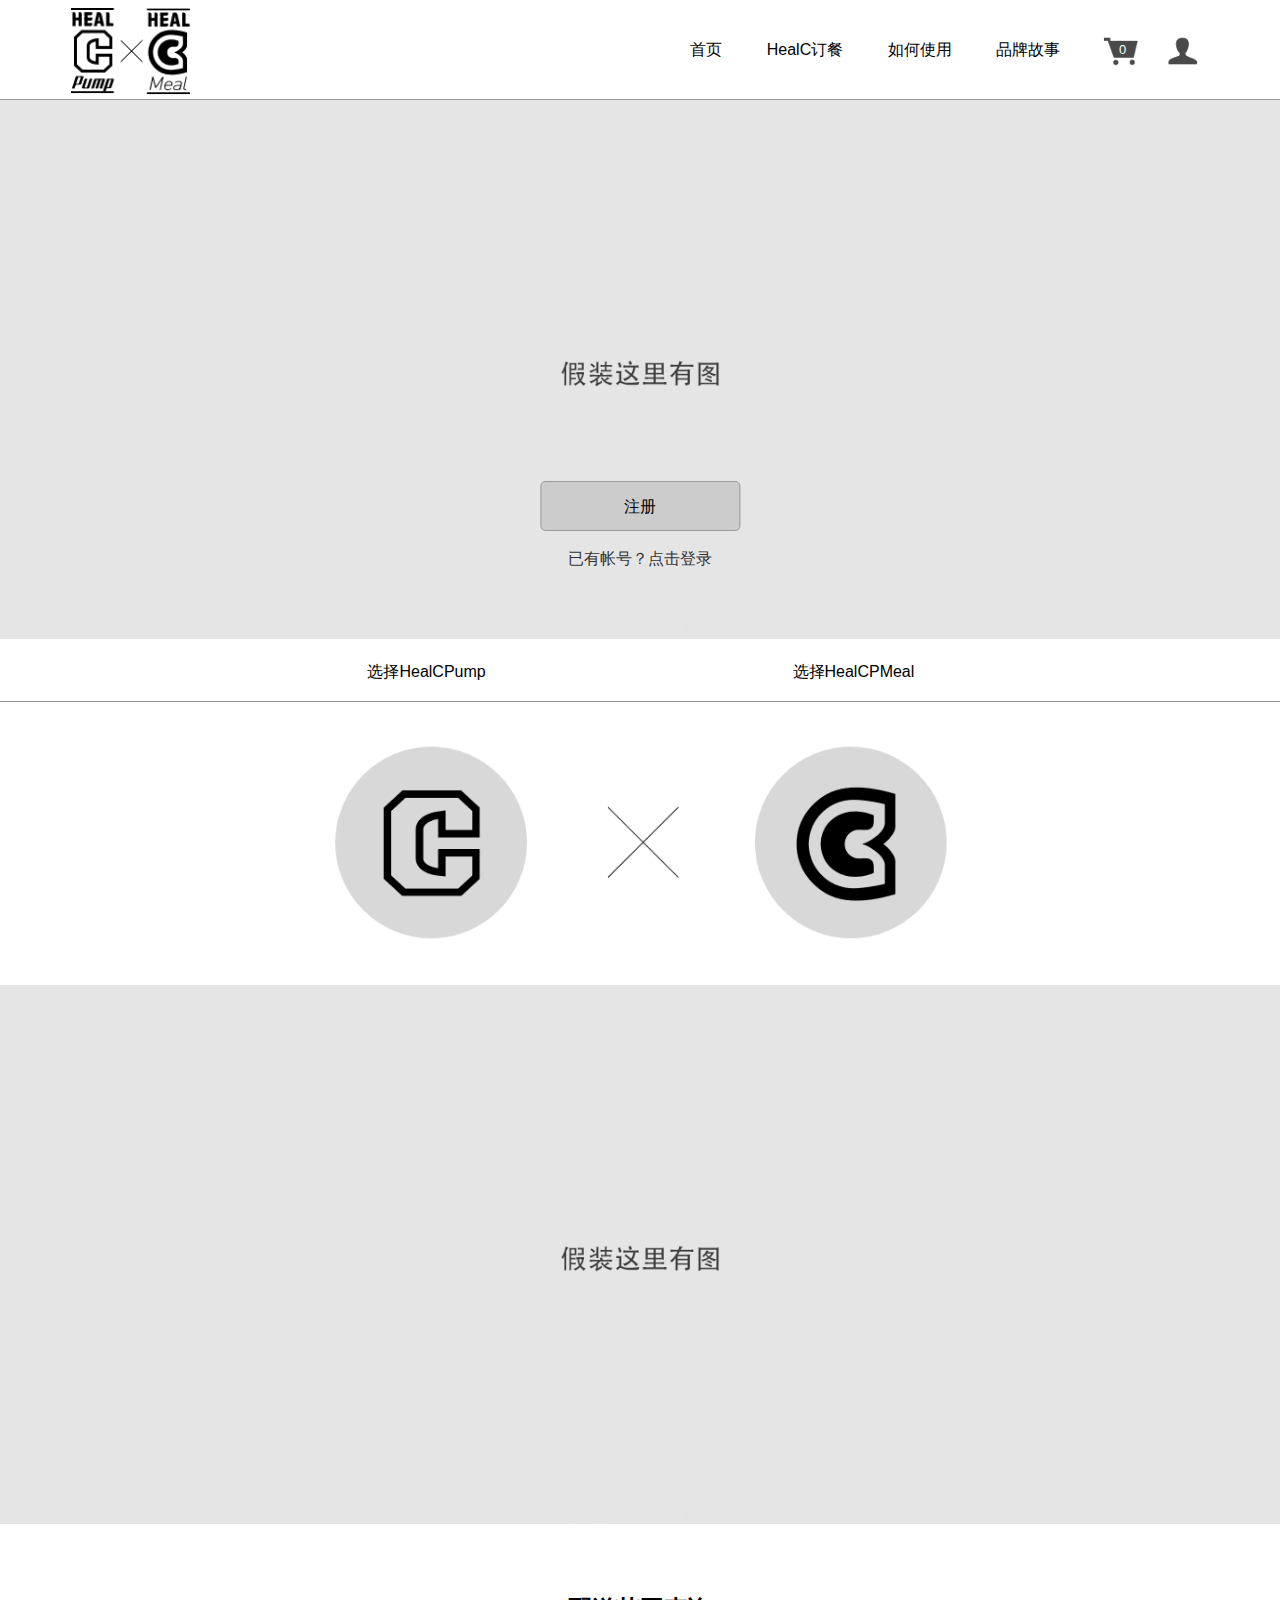
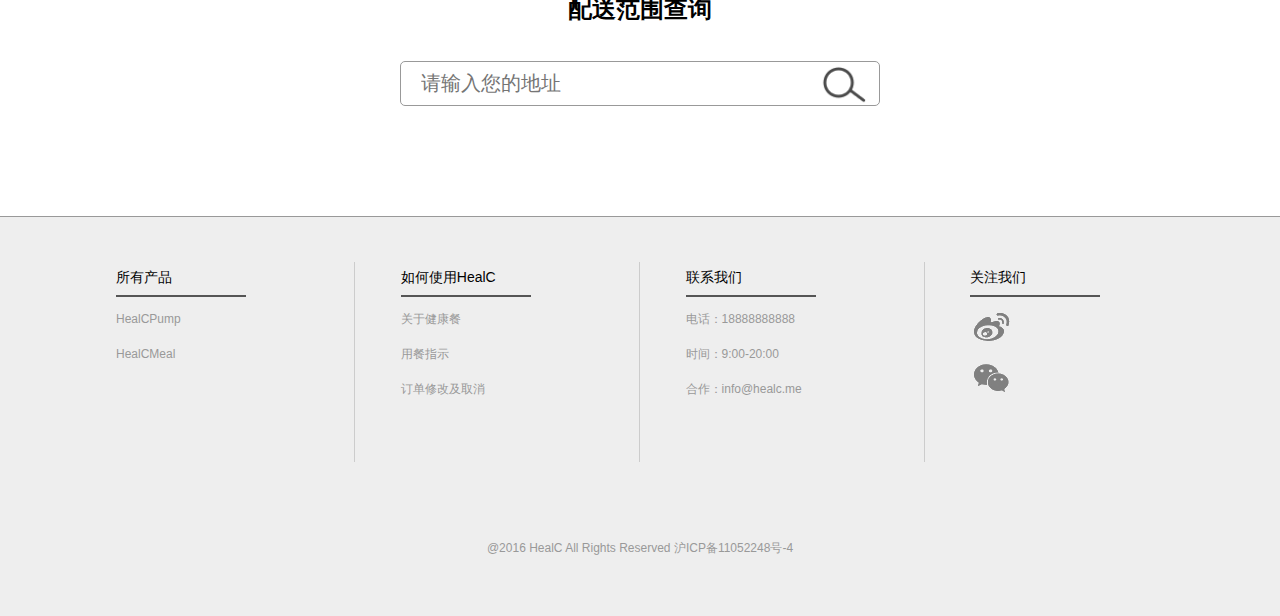
<file: index.html>
<!doctype html>
<html>
<head>
	<meta charset="utf-8">
	<meta http-equiv="X-UA-Compatible" content="IE=edge">
	<meta name="viewport" content="width=device-width,initial-scale=1,maximum-scale=1,user-scalable=no" />
	<title>page</title>

	<link rel="stylesheet" type="text/css" href="css/reset.css" /> 
	<link rel="stylesheet" type="text/css" href="css/common.css" /> 
	<link rel="stylesheet" type="text/css" href="css/show.css" /> 

</head>
<body>
	<header id='header'>
		<div class="content">
			<div class="left">
				<img src="img/logo.png" class="logo">
			</div>
			<div class="right">
			
				<a href="order/chart.html" id="chart">0</a>
				<a href="#" id="user"></a>
			</div>
			<ul class="nav">
				<li><a href="index.html">首页</a></li>
				<li><a href="order/list.html">HealC订餐</a></li>
				<li><a href="howto.html">如何使用</a></li>
				<li><a href="brand.html">品牌故事</a></li>
			</ul>
		</div>
	</header>
	<div class="datu">
		<img class="bg" src="img/bg.png">
		<div class="content">
			<div class="loginbox">
				<a href="#" class="register">注册</a>
				<a href="#" class="login">已有帐号？点击登录</a>
			</div>
		</div>
	</div>
	<div class="pxm">
		<dl>
			<dt>
				<span><a href="#">选择HealCPump</a></span>
				<span><a href="#">选择HealCPMeal</a></span>
			</dt>
			<dd>
				<img src="img/cxc.png">
			</dd>
		</dl>
	</div>
	<div class="datu">
		<img class="bg" src="img/bg.png">
		<div class="content">
		</div>
	</div>
	<div class="content">
		<div class="searchaddr">
			<h5>配送范围查询</h5>
			<div class="searchbox">
				<input placeholder="请输入您的地址"></input>
				<span id="search"></span>
			</div>
		</div>
	</div>

	<footer id='footer'>
		<div class="content">
			<div class="list">
			<dl>
				<dt>所有产品</dt>
				<dd><a href="#">HealCPump</a></dd>
				<dd><a href="#">HealCMeal</a></dd>
			</dl>
			<dl>
				<dt>如何使用HealC</dt>
				<dd><a href="#">关于健康餐</a></dd>
				<dd><a href="#">用餐指示</a></dd>
				<dd><a href="#">订单修改及取消</a></dd>
			</dl>
			<dl>
				<dt>联系我们</dt>
				<dd><a href="#">电话：18888888888</a></dd>
				<dd><a href="#">时间：9:00-20:00</a></dd>
				<dd><a href="#">合作：info@healc.me</a></dd>
			</dl>
			<dl>
				<dt>关注我们</dt>
				<dd><a href="#"><img src="img/weibo.png"></a></dd>
				<dd><a href="#"><img src="img/weixin.png"></a></dd>
			</dl>
			</div>
			<p class="copyright">@2016 HealC All Rights Reserved 沪ICP备11052248号-4</p>
		</div>
	</footer>
<script type="text/javascript" src="http://apps.bdimg.com/libs/jquery/2.1.4/jquery.min.js"></script>
<script type="text/javascript" src="js/common.js"></script>

</body>
</html>
</file>
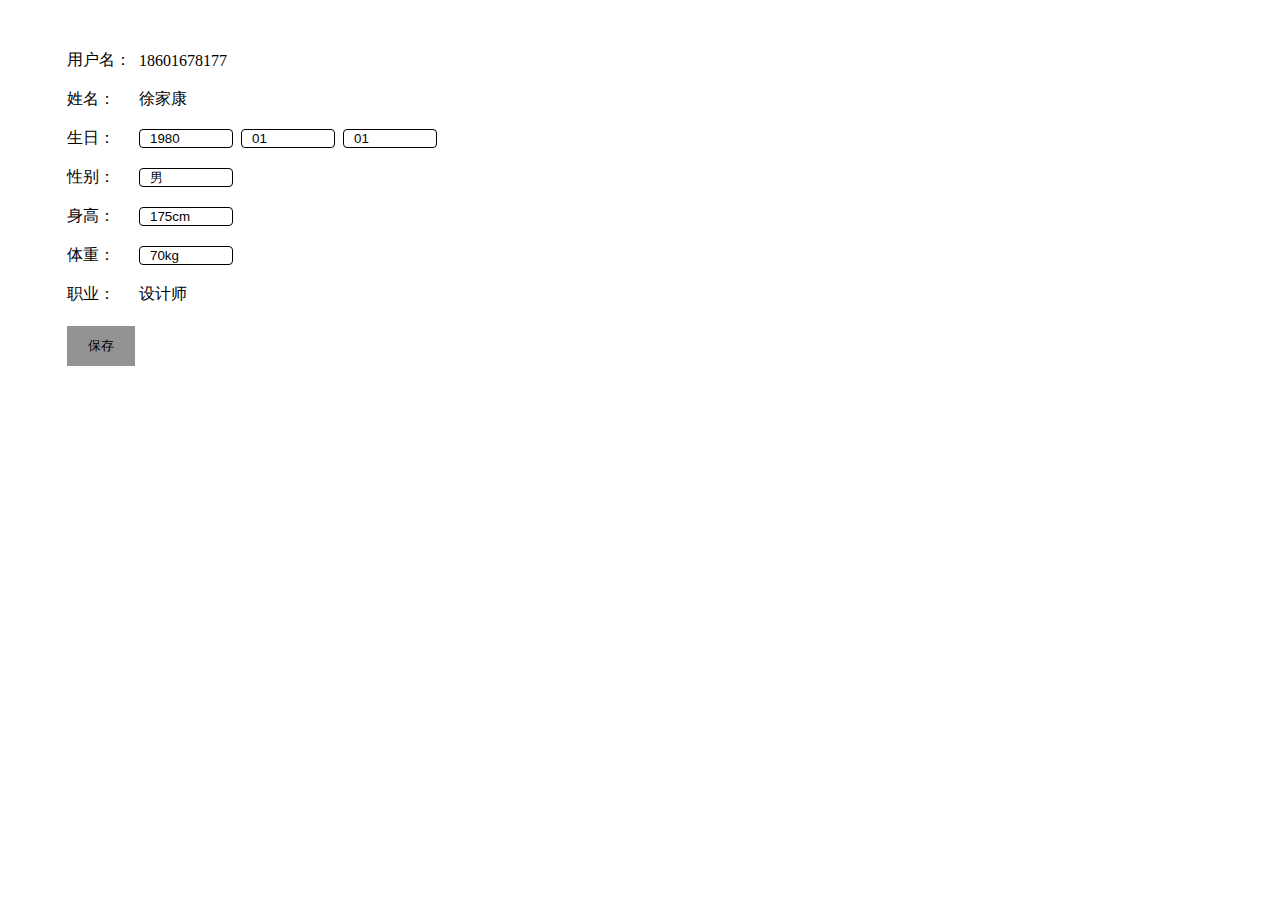
<file: basicInfo.html>
<!DOCTYPE html>
<html>
<head>
	<title> Basic information of Clients </title>
	<link rel="stylesheet" type="text/css" href="css/basicInfo.css" />
</head>
<body>
	<table id="infoTable">
		<col style="width:70px">
        <col style="width:100px">
        <col style="width:100px">
		<tr><td>用户名：</td><td>18601678177</td></tr>
		<tr><td>姓名：</td><td>徐家康</td></tr>
		<tr><td>生日：</td>
			<td><input id="birthYear" type="number" value="1980"></td>
			<td><input id="birthMonth" type="number" value="01"></td>
			<td><input id="birthDay" type="number" value="01"></td>
		</tr>
		<tr><td>性别：</td><td><input id="sex" value="男"></td></tr>
		<tr><td>身高：</td><td><input id="height" value=175cm></td></tr>
		<tr><td>体重：</td><td><input id="weight" value=70kg></td></tr>
		<tr><td>职业：</td><td>设计师</td></tr>
		<tr><td><button>保存</button></td></tr>
	</table>
</body>
</html>
</file>
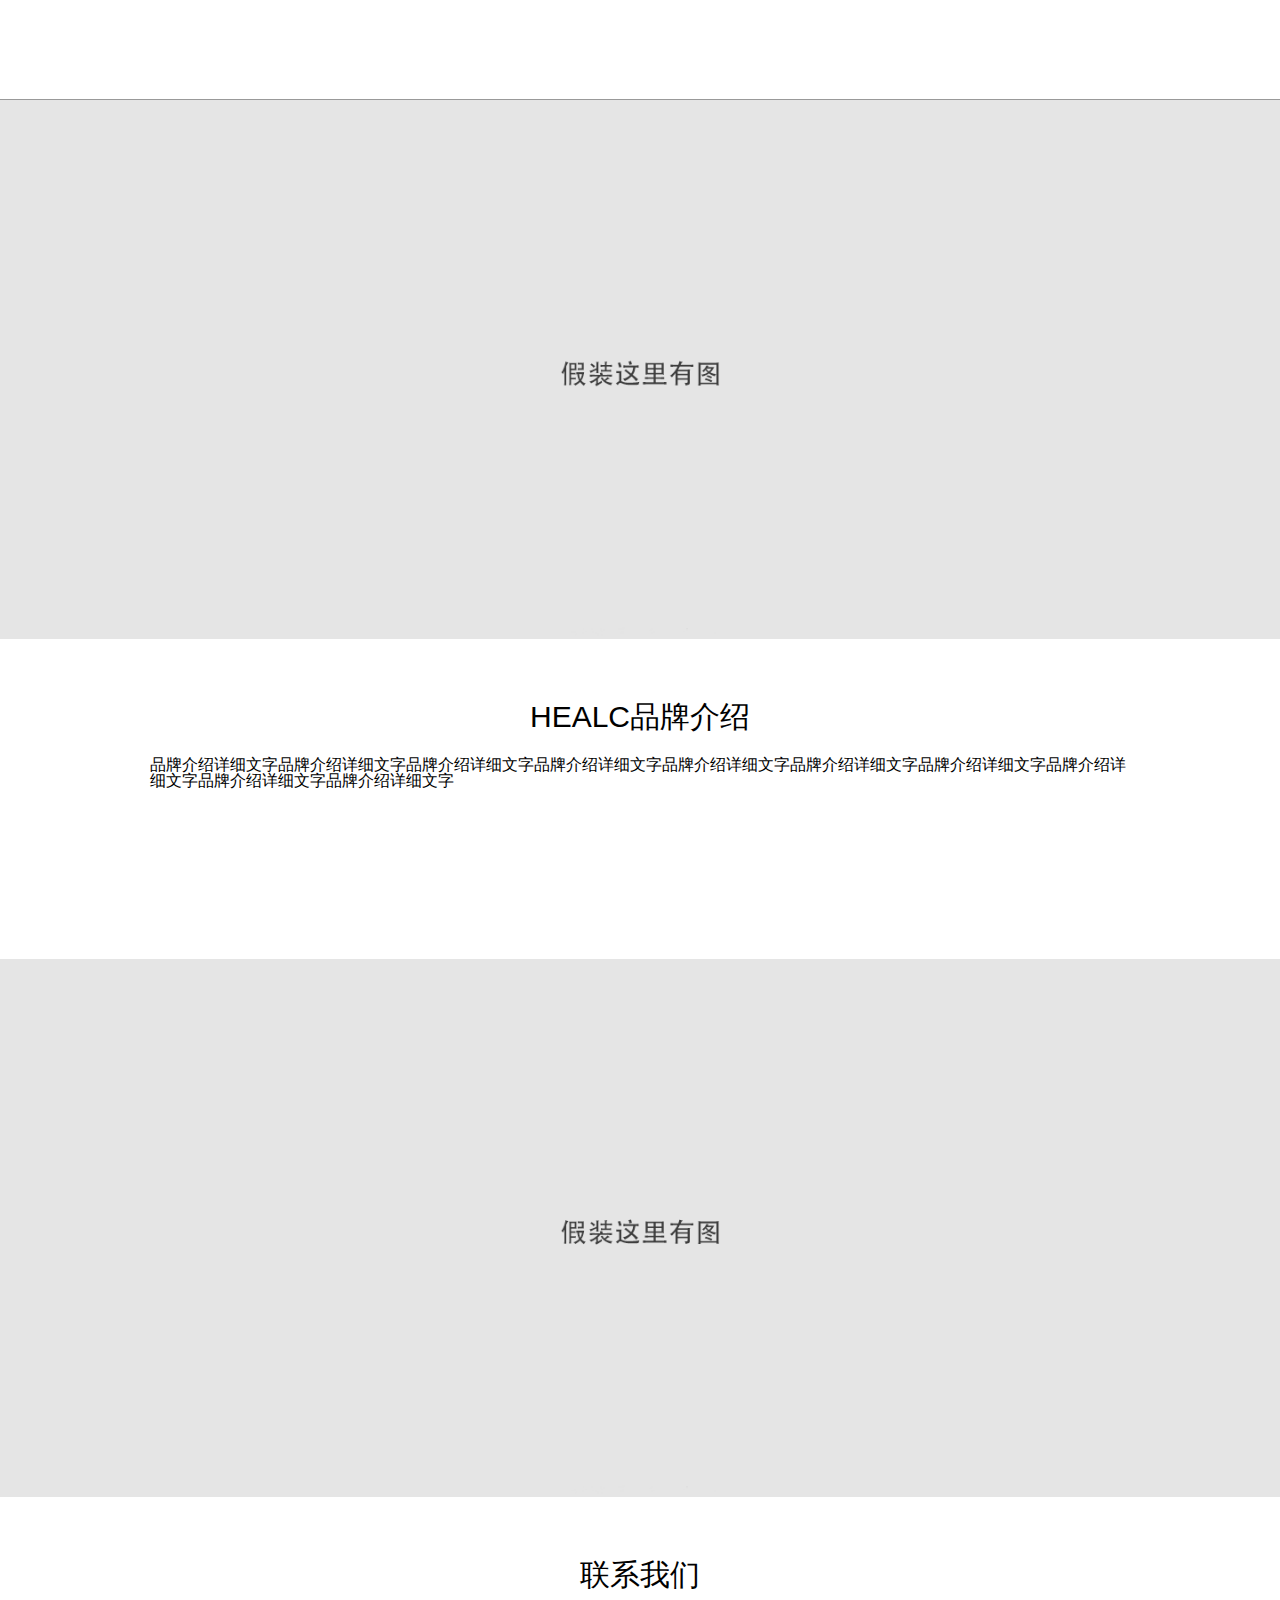
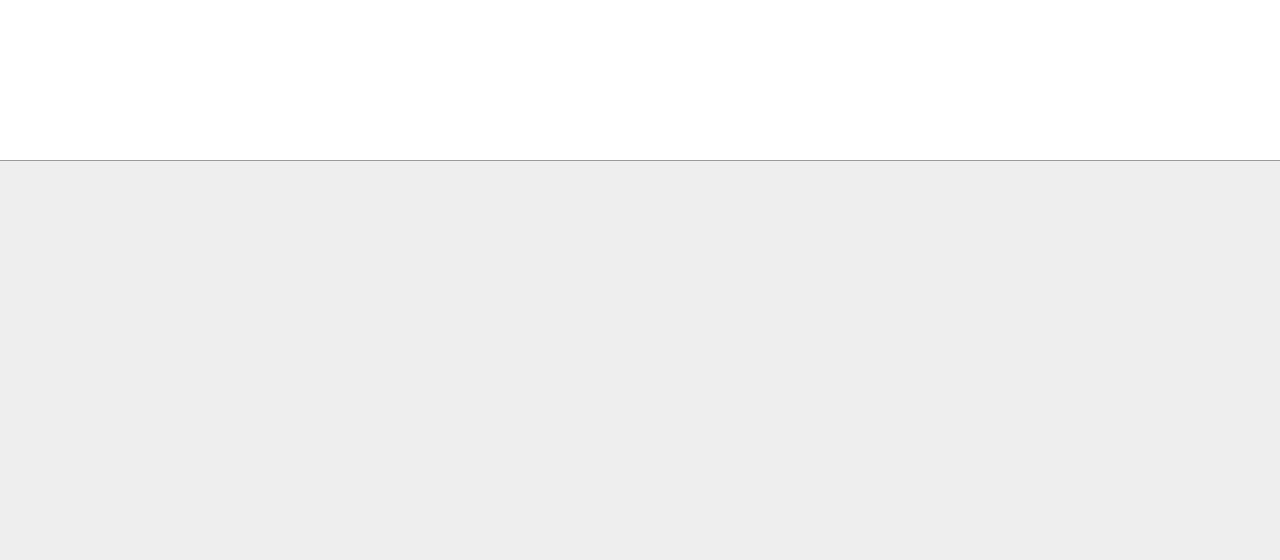
<file: brand.html>
<!doctype html>
<html>
<head>
	<meta charset="utf-8">
	<meta http-equiv="X-UA-Compatible" content="IE=edge">
	<meta name="viewport" content="width=device-width,initial-scale=1,maximum-scale=1,user-scalable=no" />
	<title>page</title>

	<link rel="stylesheet" type="text/css" href="css/reset.css" /> 
	<link rel="stylesheet" type="text/css" href="css/common.css" /> 
	<link rel="stylesheet" type="text/css" href="css/show.css" /> 

</head>
<body>
	<header id='header'>
		
	</header>
	<div class="datu">
		<img class="bg" src="img/bg.png">
		<div class="content">
		</div>
	</div>
	<div class="content">
		<div class="container">
			<h4>HEALC品牌介绍</h4>
			<p>品牌介绍详细文字品牌介绍详细文字品牌介绍详细文字品牌介绍详细文字品牌介绍详细文字品牌介绍详细文字品牌介绍详细文字品牌介绍详细文字品牌介绍详细文字品牌介绍详细文字</p>
		</div>
	</div>
	
	<div class="datu">
		<img class="bg" src="img/bg.png">
		<div class="content">
		</div>
	</div>
	<div class="content">
		<div class="container">
			<h4>联系我们</h4>
		</div>
	</div>
	
	<footer id='footer'>
		
	</footer>
<script type="text/javascript" src="http://apps.bdimg.com/libs/jquery/2.1.4/jquery.min.js"></script>
<script type="text/javascript" src="js/common.js"></script>

</body>
</html>
</file>
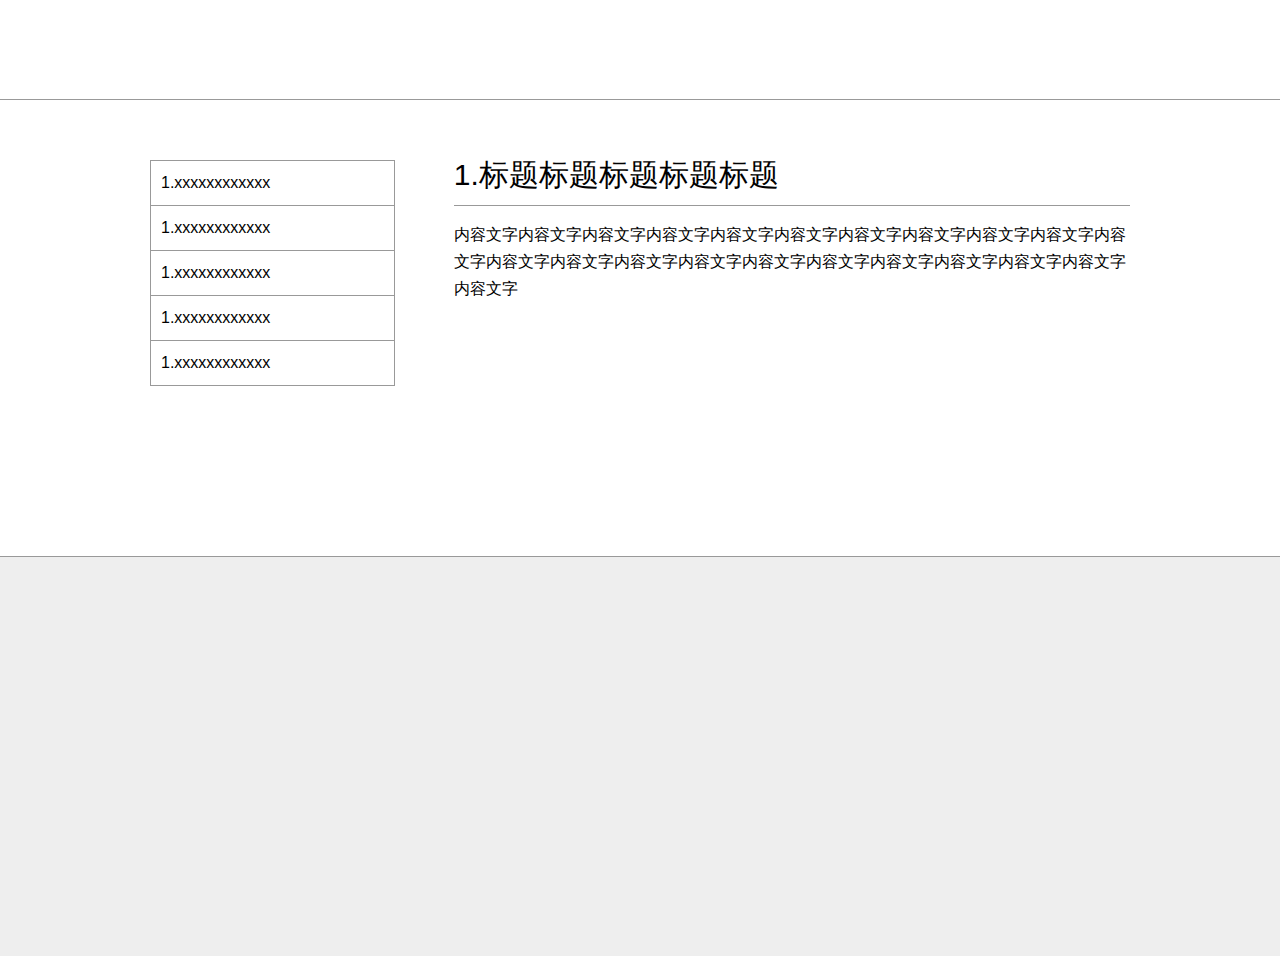
<file: howto.html>
<!doctype html>
<html>
<head>
	<meta charset="utf-8">
	<meta http-equiv="X-UA-Compatible" content="IE=edge">
	<meta name="viewport" content="width=device-width,initial-scale=1,maximum-scale=1,user-scalable=no" />
	<title>page</title>

	<link rel="stylesheet" type="text/css" href="css/reset.css" /> 
	<link rel="stylesheet" type="text/css" href="css/common.css" /> 
	<link rel="stylesheet" type="text/css" href="css/show.css" /> 

</head>
<body>
	<header id='header'>
		
	</header>
	<div class="content">
		<div class="container">
			<div class="qalist">
				<ul>
					<li><a href="#q1">1.xxxxxxxxxxxx</a></li>
					<li><a href="#q2">1.xxxxxxxxxxxx</a></li>
					<li><a href="#q3">1.xxxxxxxxxxxx</a></li>
					<li><a href="#q4">1.xxxxxxxxxxxx</a></li>
					<li><a href="#q5">1.xxxxxxxxxxxx</a></li>
				</ul>
			</div>
			<div class="qa">
				<dl id="q1" class="current">
					<dt>1.标题标题标题标题标题</dt>
					<dd>内容文字内容文字内容文字内容文字内容文字内容文字内容文字内容文字内容文字内容文字内容文字内容文字内容文字内容文字内容文字内容文字内容文字内容文字内容文字内容文字内容文字内容文字</dd>
				</dl>
				<dl id="q2">
					<dt>2.标题标题标题标题标题</dt>
					<dd>内容文字内容文字内容文字内容文字内容文字内容文字内容文字内容文字内容文字内容文字内容文字内容文字内容文字内容文字内容文字内容文字内容文字内容文字内容文字内容文字内容文字内容文字</dd>
				</dl>
				<dl id="q3">
					<dt>3.标题标题标题标题标题</dt>
					<dd>内容文字内容文字内容文字内容文字内容文字内容文字内容文字内容文字内容文字内容文字内容文字内容文字内容文字内容文字内容文字内容文字内容文字内容文字内容文字内容文字内容文字内容文字</dd>
				</dl>
				<dl id="q4">
					<dt>4.标题标题标题标题标题</dt>
					<dd>内容文字内容文字内容文字内容文字内容文字内容文字内容文字内容文字内容文字内容文字内容文字内容文字内容文字内容文字内容文字内容文字内容文字内容文字内容文字内容文字内容文字内容文字</dd>
				</dl>
				<dl id="q5">
					<dt>5.标题标题标题标题标题</dt>
					<dd>内容文字内容文字内容文字内容文字内容文字内容文字内容文字内容文字内容文字内容文字内容文字内容文字内容文字内容文字内容文字内容文字内容文字内容文字内容文字内容文字内容文字内容文字</dd>
				</dl>
			</div>
		</div>
	</div>

	<footer id='footer'>
		
	</footer>
<script type="text/javascript" src="http://apps.bdimg.com/libs/jquery/2.1.4/jquery.min.js"></script>
<script type="text/javascript" src="js/common.js"></script>

</body>
</html>
</file>
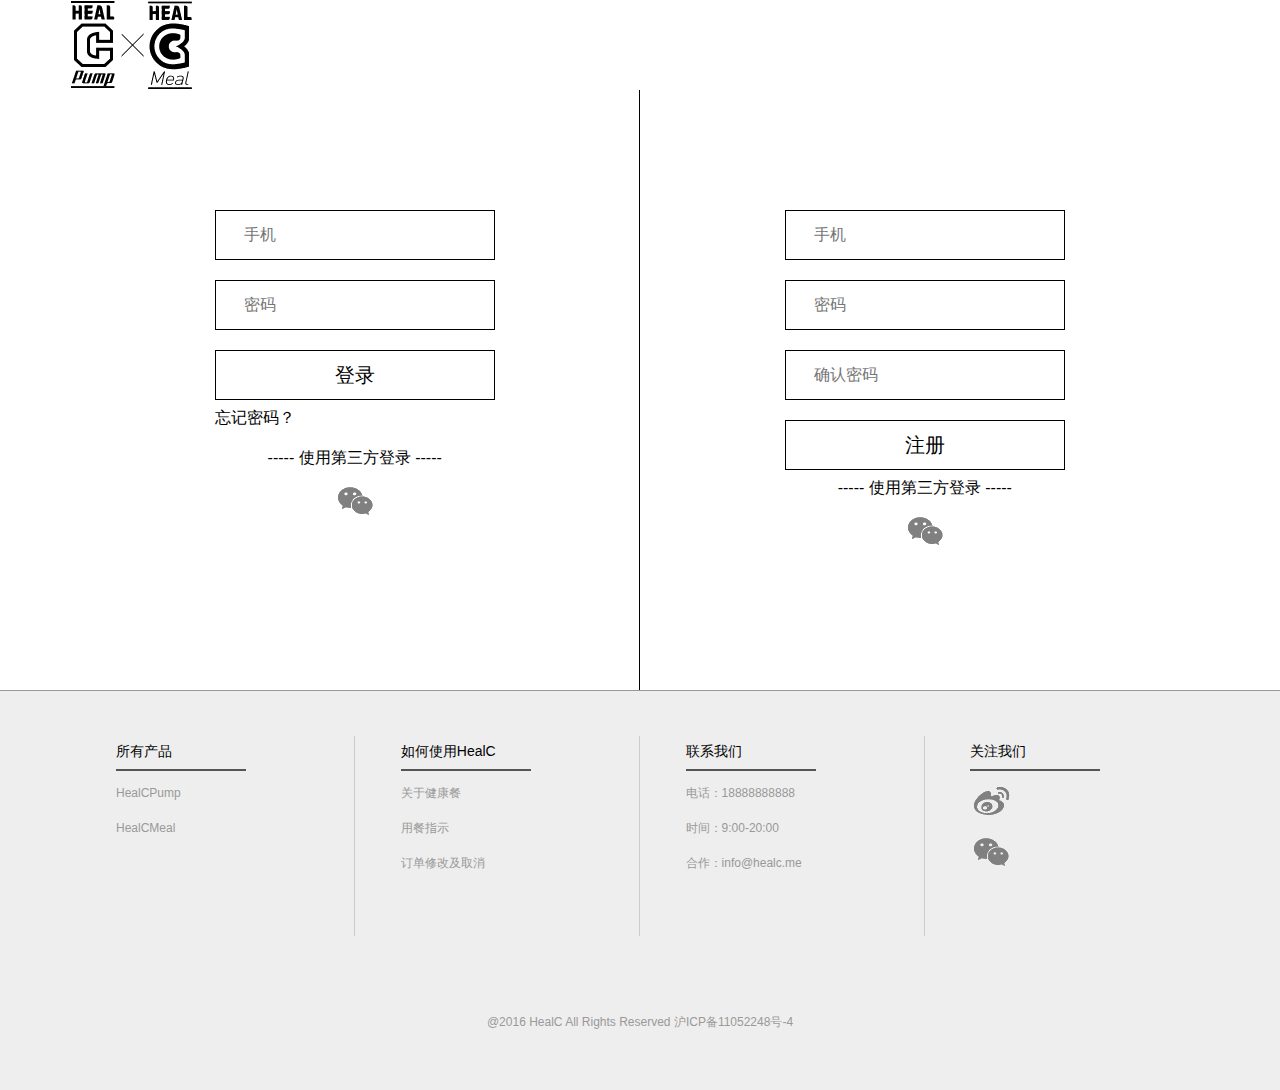
<file: login.html>
<!DOCTYPE html>
<html>
<head>
	<meta charset="utf-8">
	<meta http-equiv="X-UA-Compatible" content="IE=edge">
	<meta name="viewport" content="width=device-width,initial-scale=1,maximum-scale=1,user-scalable=no" />

	<title>Login page</title>
	<link rel="stylesheet" type="text/css" href="css/reset.css" /> 
	<link rel="stylesheet" type="text/css" href="css/common.css" /> 
	<link rel="stylesheet" type="text/css" href="./css/login.css">

</head>
<body>
	<div class="content">
		<div class="logo">
			<img src="./img/logo.png">
		</div>
		
		<div class="containerGrid" id="left">
			<div class="gridl"><input placeholder="手机"></input></div>
			<div class="gridl"><input placeholder="密码"></input></div>
			<div class="gridl"><button>登录</button></div>
			<div class="fpwd">忘记密码？</div>
			<div class="thirdlgin">
				<p>----- 使用第三方登录 -----</p>
				<img src="./img/weixin.png">
			</div>
			
		</div>

		<div class="containerGrid">
			<div class="gridr"><input placeholder="手机"></input></div>
			<div class="gridr"><input placeholder="密码"></input></div>
			<div class="gridr"><input placeholder="确认密码"></input></div>
			<div class="gridr"><button>注册</button></div>
			<div class="thirdlgin">
				<p>----- 使用第三方登录 -----</p>
				<img src="./img/weixin.png">
			</div>
		</div>
	</div>

	<footer id='footer'>
		<div class="content">
			<div class="list">
			<dl>
				<dt>所有产品</dt>
				<dd><a href="#">HealCPump</a></dd>
				<dd><a href="#">HealCMeal</a></dd>
			</dl>
			<dl>
				<dt>如何使用HealC</dt>
				<dd><a href="#">关于健康餐</a></dd>
				<dd><a href="#">用餐指示</a></dd>
				<dd><a href="#">订单修改及取消</a></dd>
			</dl>
			<dl>
				<dt>联系我们</dt>
				<dd><a href="#">电话：18888888888</a></dd>
				<dd><a href="#">时间：9:00-20:00</a></dd>
				<dd><a href="#">合作：info@healc.me</a></dd>
			</dl>
			<dl>
				<dt>关注我们</dt>
				<dd><a href="#"><img src="img/weibo.png"></a></dd>
				<dd><a href="#"><img src="img/weixin.png"></a></dd>
			</dl>
			</div>
			<p class="copyright">@2016 HealC All Rights Reserved 沪ICP备11052248号-4</p>
		</div>
	</footer>
</body>
</html>
</file>
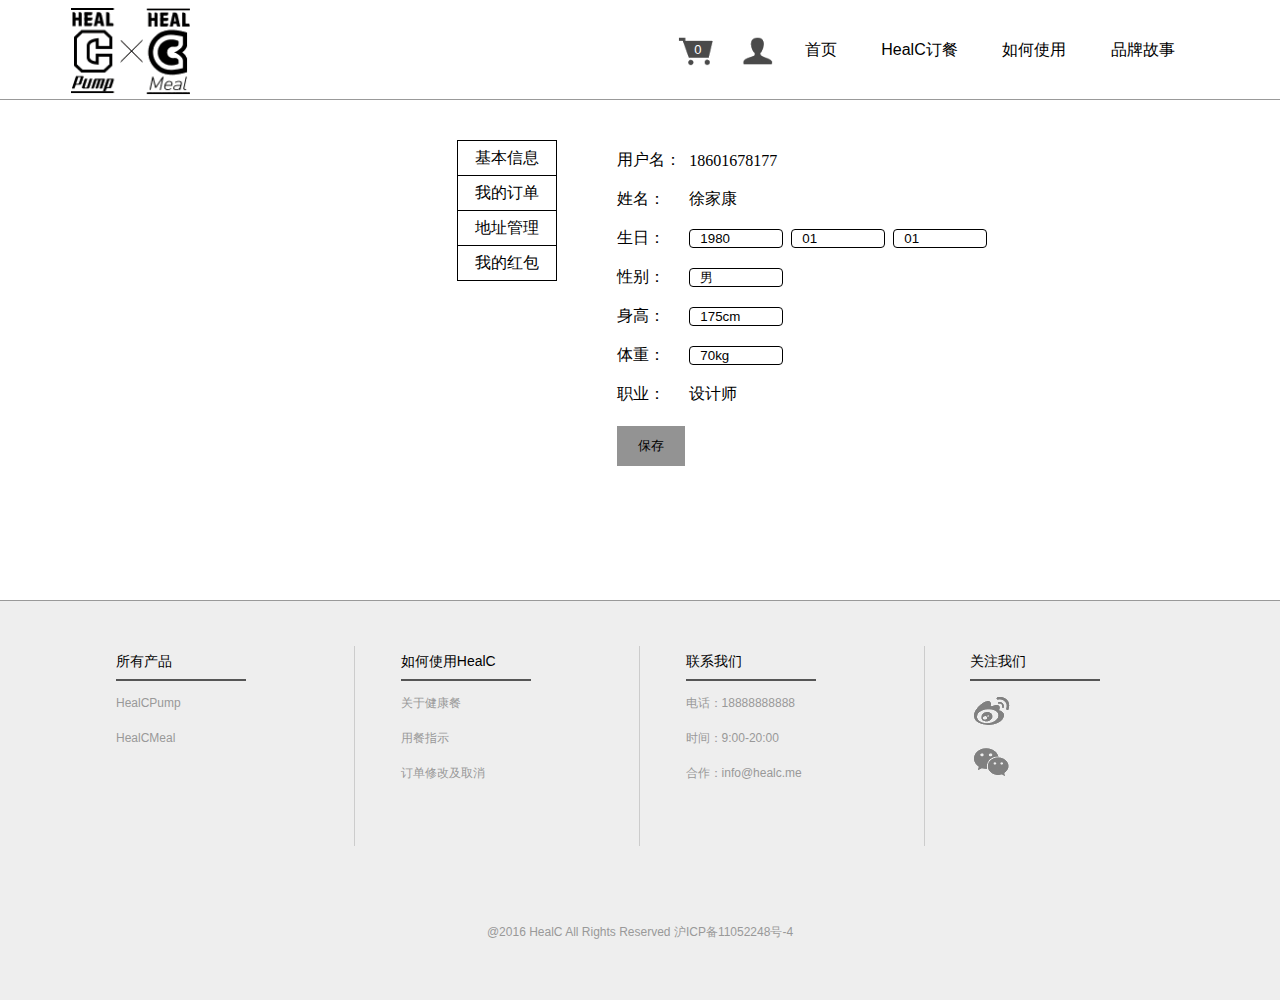
<file: myInfo.html>
<!DOCTYPE html>
<html>
<head>
	<meta charset="utf-8">
	<meta http-equiv="X-UA-Compatible" content="IE=edge">
	<meta name="viewport" content="width=device-width,initial-scale=1,maximum-scale=1,user-scalable=no" />

	<title>my Information</title>
	<script src="http://apps.bdimg.com/libs/jquery/1.7.2/jquery.min.js"></script>
	<link rel="stylesheet" type="text/css" href="css/reset.css" /> 
	<link rel="stylesheet" type="text/css" href="css/common.css" />
	<link rel="stylesheet" type="text/css" href="css/myInfo.css" />

</head>
<body>
	<header id='header'>
		<div class="content">
			<div class="left">
				<img src="img/logo.png" class="logo">
			</div>
			<div class="right">
			<ul class="nav">
				<li><a href="index.html">首页</a></li>
				<li><a href="order/list.html">HealC订餐</a></li>
				<li><a href="howto.html">如何使用</a></li>
				<li><a href="brand.html">品牌故事</a></li>
			</ul>
			<a href="order/chart.html" id="chart">0</a>
			<a href="#" id="user"></a>
			</div>
		</div>
	</header>
	<div class="content">
		<div class="navigator">
			<table>
				<tr><td id="basicInfo">基本信息</td></tr>
				<tr><td id="myOrder">我的订单</td></tr>
				<tr><td id="addrMag">地址管理</td></tr>
				<tr><td id="myRedpk">我的红包</td></tr>
			</table>
		</div>
		<iframe id="infoPanel" src="./basicInfo.html"></iframe>
		<div class="clearfix"></div>
	</div>
	<footer id='footer'>
		<div class="content">
			<div class="list">
			<dl>
				<dt>所有产品</dt>
				<dd><a href="#">HealCPump</a></dd>
				<dd><a href="#">HealCMeal</a></dd>
			</dl>
			<dl>
				<dt>如何使用HealC</dt>
				<dd><a href="#">关于健康餐</a></dd>
				<dd><a href="#">用餐指示</a></dd>
				<dd><a href="#">订单修改及取消</a></dd>
			</dl>
			<dl>
				<dt>联系我们</dt>
				<dd><a href="#">电话：18888888888</a></dd>
				<dd><a href="#">时间：9:00-20:00</a></dd>
				<dd><a href="#">合作：info@healc.me</a></dd>
			</dl>
			<dl>
				<dt>关注我们</dt>
				<dd><a href="#"><img src="img/weibo.png"></a></dd>
				<dd><a href="#"><img src="img/weixin.png"></a></dd>
			</dl>
			</div>
			<p class="copyright">@2016 HealC All Rights Reserved 沪ICP备11052248号-4</p>
		</div>
	</footer>
	
	<script type="text/javascript">
		$(document).ready(function(){
			//$("#infoPanel").load("http://"+"./basicinfo.html");
			$("#basicInfo").click(function(){
				$("#infoPanel").attr("src", "./basicInfo.html");
			});
			$("#myOrder").click(function(){
				$("#infoPanel").attr("src", "./myOrder.html");
			});
			$("#addrMag").click(function(){
				$("#infoPanel").attr("src", "./addrMag.html");
			});
			$("#myRedpk").click(function(){
				$("#infoPanel").attr("src", "./myRedpk.html");
			});
		});
	</script>
</body>
</html>
</file>
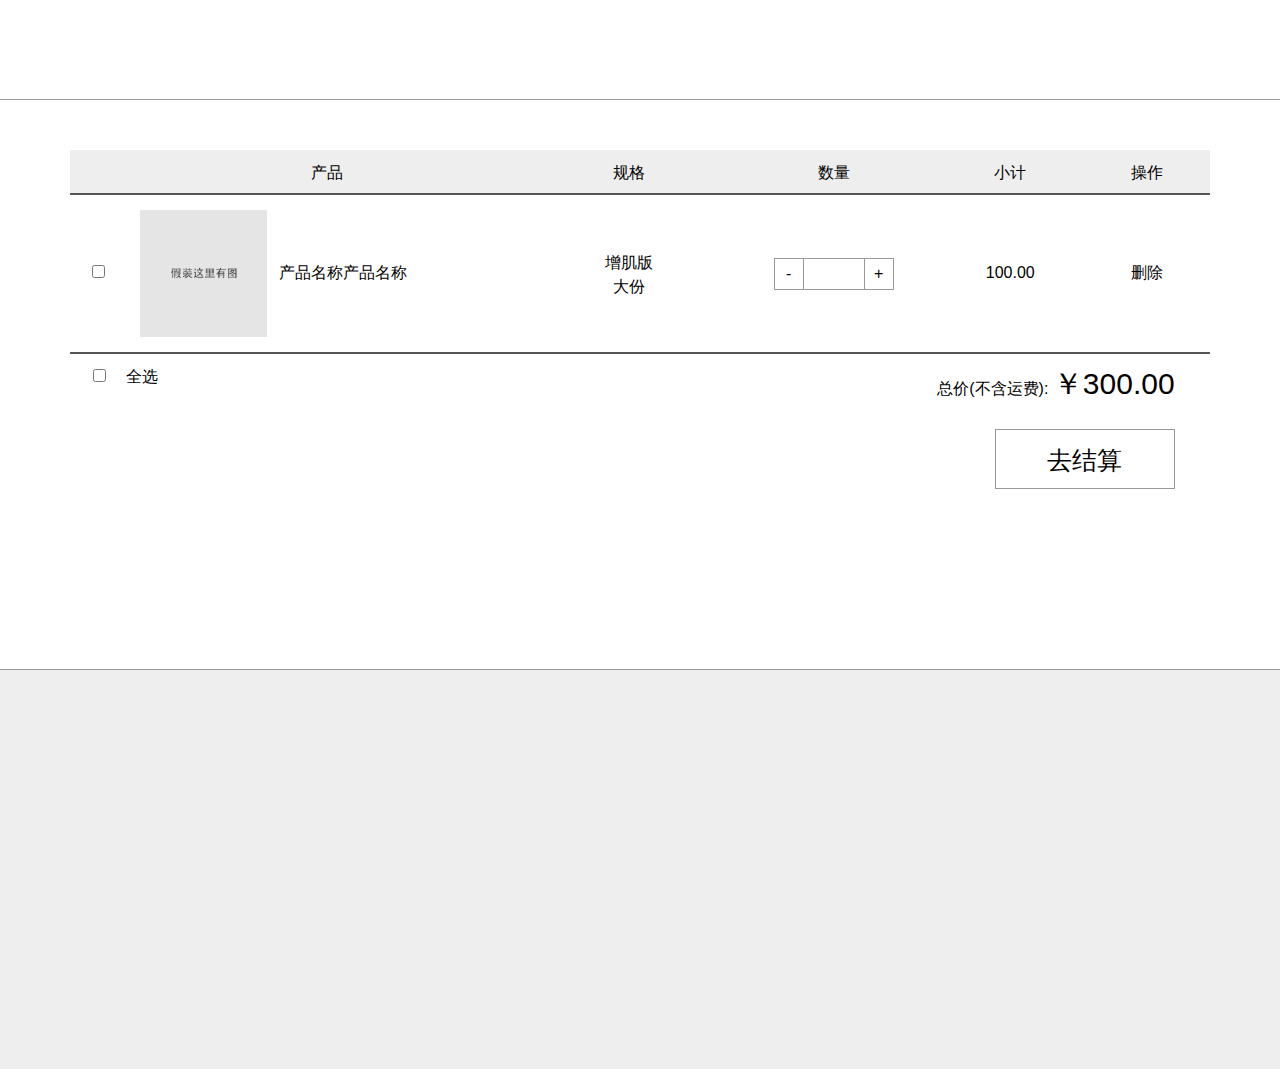
<file: order/chart.html>
<!doctype html>
<html>
<head>
	<meta charset="utf-8">
	<meta http-equiv="X-UA-Compatible" content="IE=edge">
	<meta name="viewport" content="width=device-width,initial-scale=1,maximum-scale=1,user-scalable=no" />
	<title>page</title>

	<link rel="stylesheet" type="text/css" href="../css/reset.css" /> 
	<link rel="stylesheet" type="text/css" href="../css/common.css" />
	<link rel="stylesheet" type="text/css" href="../css/order.css" /> 

</head>
<body>
	<header id='header'></header>
	<div class="content">
		<div class="chartlist">
			<div class="thead">
				<div> </div><div>
				产品</div><div>
				规格</div><div>
				数量</div><div>
				小计</div><div>
				操作</div>
			</div>
			<div class="tbody">
				<div>
					<input type='checkbox' class="select"></input>
				</div><div class="itemname">
					<img src="../img/yuanliao.png"><span class="name">产品名称产品名称</span>
				</div><div>
					<span class="type">增肌版</span><span class="size">大份</span>
				</div><div>
					<div class="numbox" onselectstart="return false;">
						<span class="minus">-</span><input class="num" type="number" min="1"></input><span class="plus">+</span>
					</div>
				</div><div>
					<span class="xiaoji">100.00</span>
				</div><div>
					<a href="#" class="del">删除</a>
				</div>
			</div>
		</div>
		<div class="selectall">
			<input type="checkbox" id="selectall"></input>
			<label for="selectall">全选</label>
		</div>
		<div class="sumbox">
			<p>总价(不含运费): <span class="price">￥300.00</span></p>
			<a href="order.html" id="balance">去结算</a>
		</div>
	</div>
	<footer id="footer"></footer>

<script type="text/javascript" src="http://apps.bdimg.com/libs/jquery/2.1.4/jquery.min.js"></script>
<script type="text/javascript" src="../js/common.js"></script>

</body>
</html>
</file>
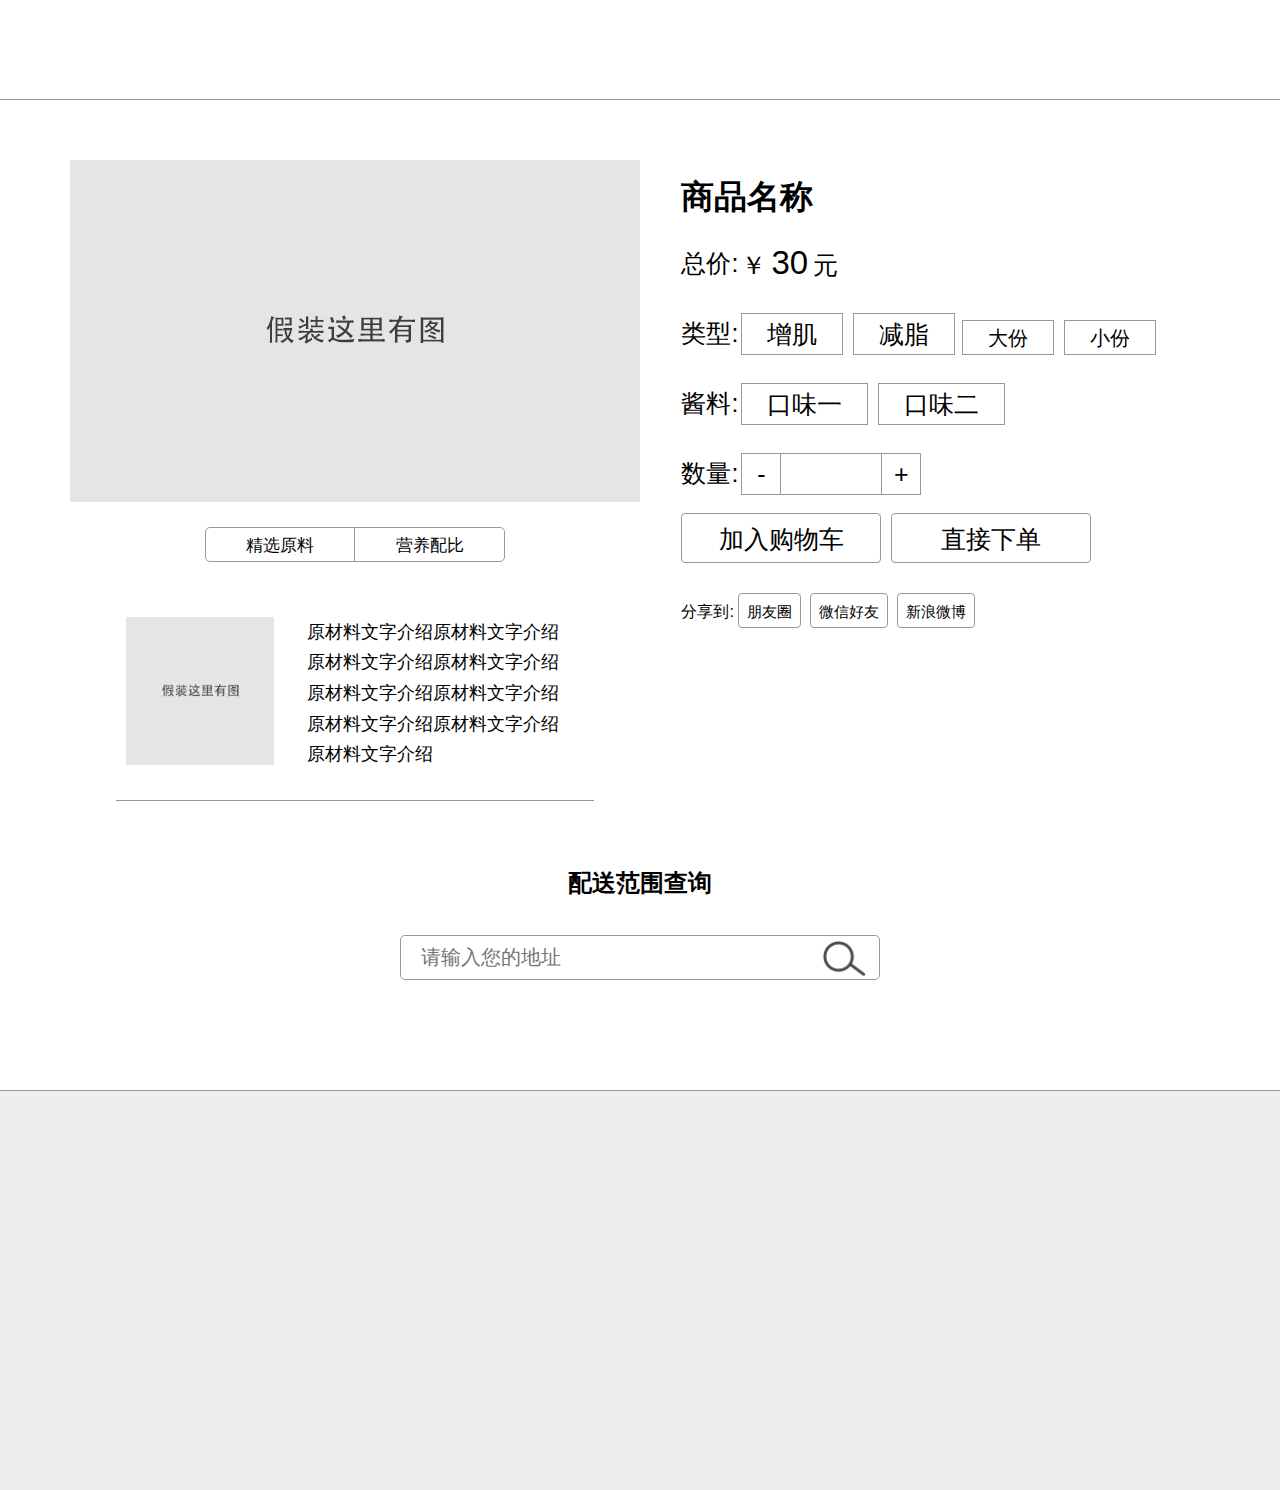
<file: order/detail.html>
<!doctype html>
<html>
<head>
	<meta charset="utf-8">
	<meta http-equiv="X-UA-Compatible" content="IE=edge">
	<meta name="viewport" content="width=device-width,initial-scale=1,maximum-scale=1,user-scalable=no" />
	<title>page</title>

	<link rel="stylesheet" type="text/css" href="../css/reset.css" /> 
	<link rel="stylesheet" type="text/css" href="../css/common.css" />
	<link rel="stylesheet" type="text/css" href="../css/order.css" /> 

</head>
<body>
	<header id='header'></header>
	<div class="content">
		<div class="left">
			<img src="../img/item.png" class="detailimg">
		
			<div class="tab-group">
				<span class="tab">精选原料</span>
				<span class="tab">营养配比</span>
			</div>
			<ul class="describe">
				<li>
					<img src="../img/yuanliao.png">
					<p>原材料文字介绍原材料文字介绍原材料文字介绍原材料文字介绍原材料文字介绍原材料文字介绍原材料文字介绍原材料文字介绍原材料文字介绍</p>
				</li>
			</ul>
		</div>

		<div class="right">
			<div class="healcitem">
				<h5 class="title">商品名称</h5>
				<ul class="option" onselectstart="return false;">
					<li>
						<span class="label">总价:</span>
						￥<span class="price">30</span>元
					</li>
					<li>
						<span class="label">类型:</span>
						<div class="radio-group type">
							<span class="radio">增肌</span><span class="radio">减脂</span>
						</div>
						<div class="radio-group size">
							<span class="radio">大份</span><span class="radio">小份</span>
						</div>
					</li>
					<li>
						<span class="label">酱料:</span>
						<div class="radio-group souce">
							<span class="radio">口味一</span><span class="radio">口味二</span>
						</div>
					</li>
					<li>
						<span class="label">数量:</span>
						<div class="numbox">
							<span class="minus">-</span><input class="num" type="number" min="1"></input><span class="plus">+</span>
						</div>
					</li>
				</ul>
				<div class="btn-group" onselectstart="return false;">
					<span class="addtochart">加入购物车</span>
					<span class="makeorder">直接下单</span>
				</div>
				<div class="sharebox">
				分享到:
				<div class="btn-group" onselectstart="return false;">
					<span class="addtochart">朋友圈</span>
					<span class="makeorder">微信好友</span>
					<span class="makeorder">新浪微博</span>
				</div>
				</div>
			</div>

		</div>
		<div class="clearfix"></div>
		<div class="intro"></div>
		<div class="searchaddr">
			<h5>配送范围查询</h5>
			<div class="searchbox">
				<input placeholder="请输入您的地址"></input>
				<span id="search"></span>
			</div>
		</div>
	</div>
	<footer id="footer"></footer>

<script type="text/javascript" src="http://apps.bdimg.com/libs/jquery/2.1.4/jquery.min.js"></script>
<script type="text/javascript" src="../js/common.js"></script>

</body>
</html>
</file>
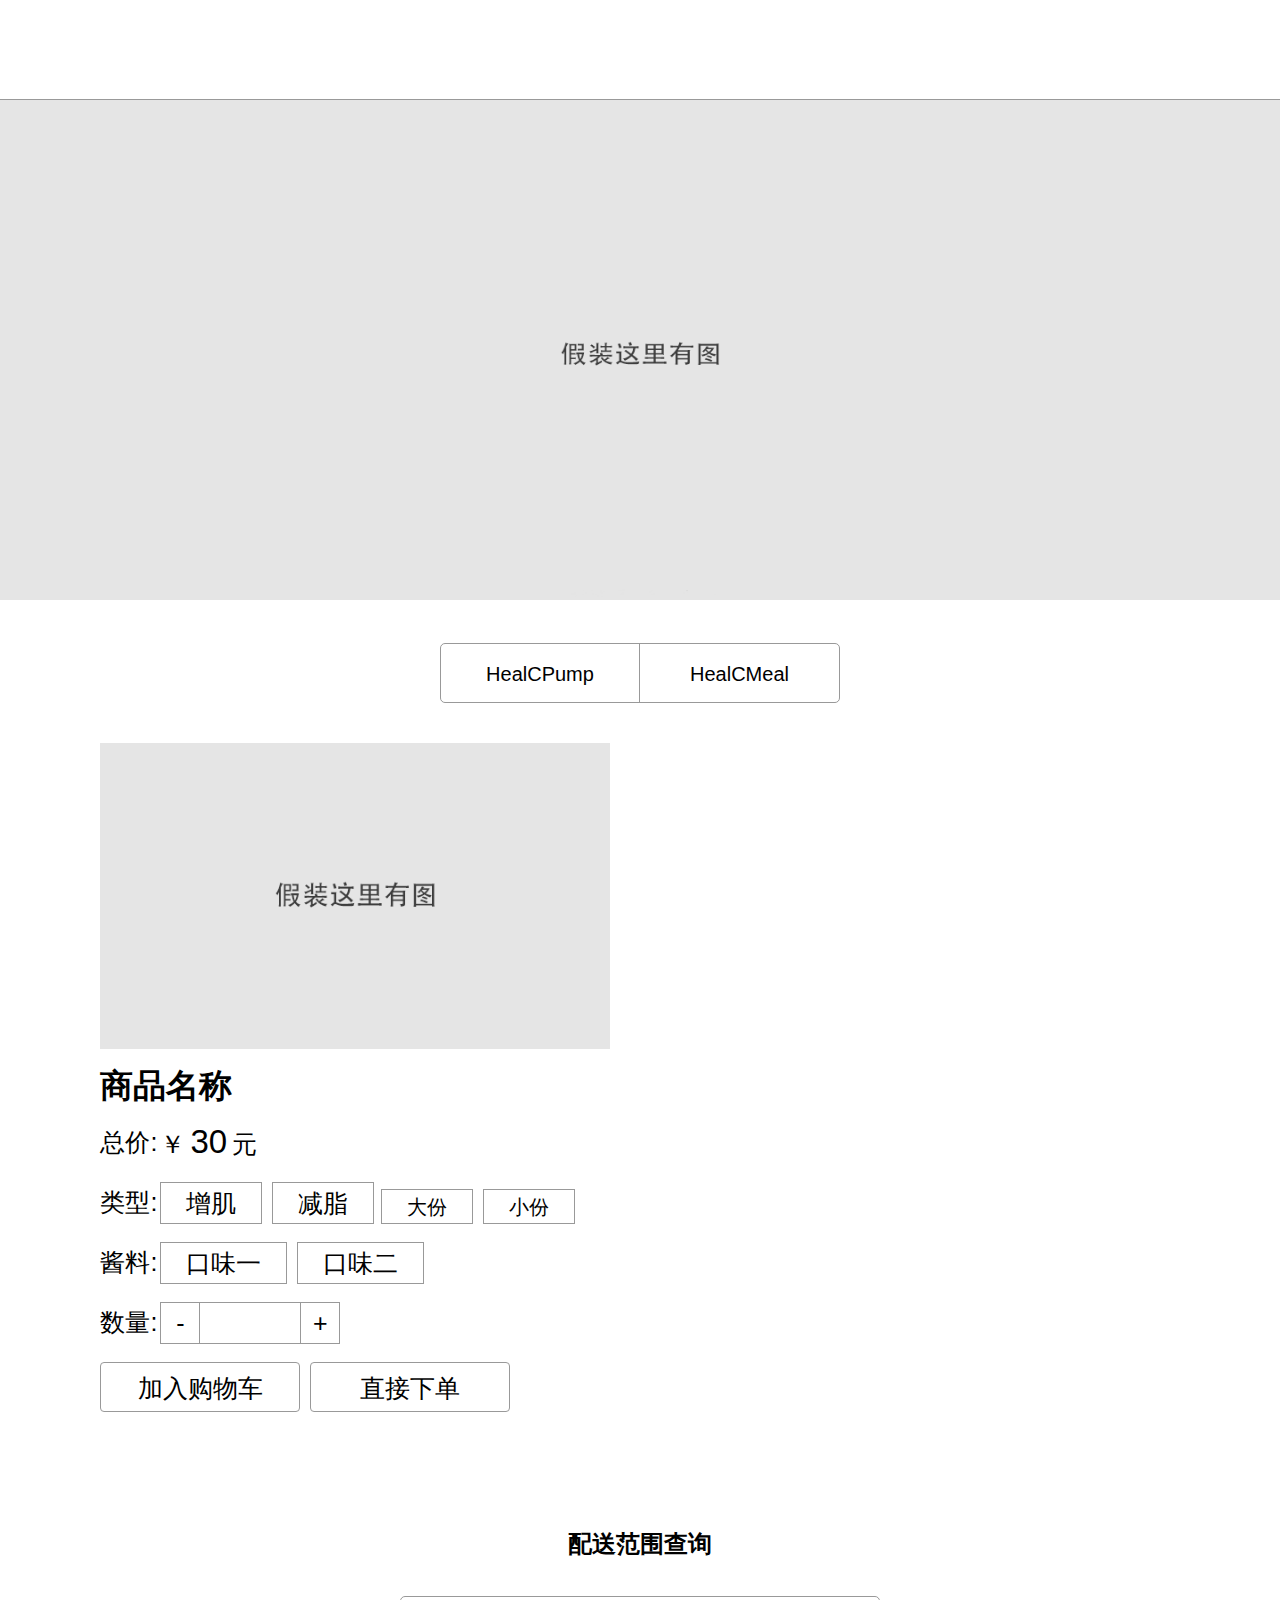
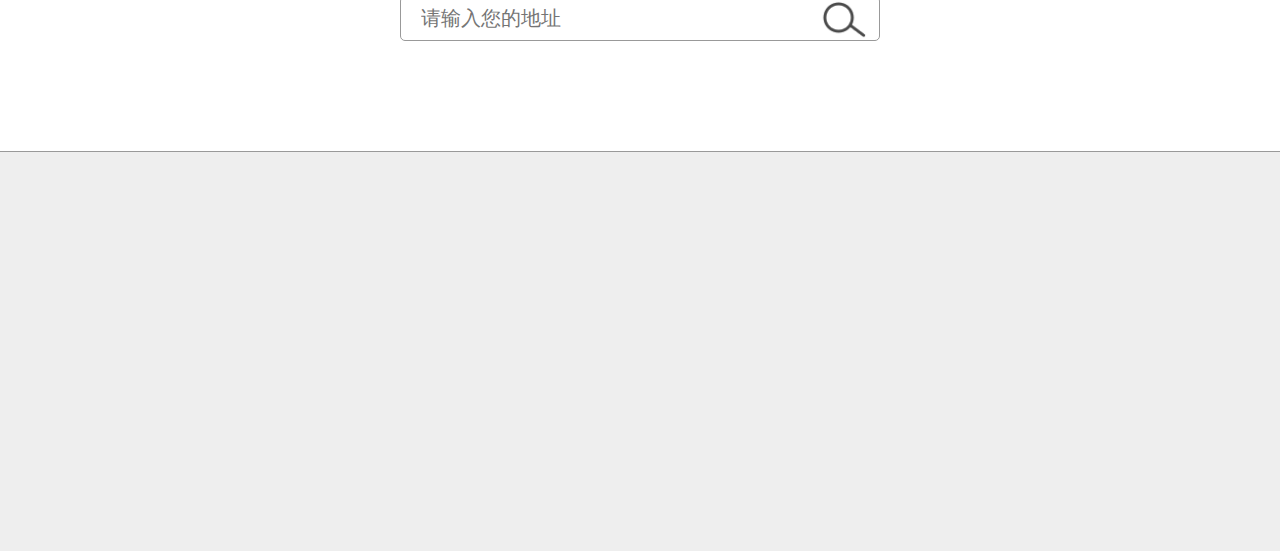
<file: order/list.html>
<!doctype html>
<html>
<head>
	<meta charset="utf-8">
	<meta http-equiv="X-UA-Compatible" content="IE=edge">
	<meta name="viewport" content="width=device-width,initial-scale=1,maximum-scale=1,user-scalable=no" />
	<title>page</title>

	<link rel="stylesheet" type="text/css" href="../css/reset.css" /> 
	<link rel="stylesheet" type="text/css" href="../css/common.css" />
	<link rel="stylesheet" type="text/css" href="../css/order.css" /> 

</head>
<body>
	<header id='header'></header>
	<div class="datu">
		<img class="bg" src="../img/bg.png">
	</div>
	<div class="content">
		<div class="tab-group">
			<span class="tab">HealCPump</span>
			<span class="tab">HealCMeal</span>
		</div>
		<div class="healclist">
			<div class="healcitem">
				<a href="detail.html"><img src="../img/item.png" class="img"></a>
				<h5 class="title"><a href="detail.html">商品名称</a></h5>
				<ul class="option" onselectstart="return false;">
					<li>
						<span class="label">总价:</span>
						￥<span class="price">30</span>元
					</li>
					<li>
						<span class="label">类型:</span>
						<div class="radio-group type">
							<span class="radio">增肌</span><span class="radio">减脂</span>
						</div>
						<div class="radio-group size">
							<span class="radio">大份</span><span class="radio">小份</span>
						</div>
					</li>
					<li>
						<span class="label">酱料:</span>
						<div class="radio-group souce">
							<span class="radio">口味一</span><span class="radio">口味二</span>
						</div>
					</li>
					<li>
						<span class="label">数量:</span>
						<div class="numbox">
							<span class="minus">-</span><input class="num" type="number" min="1"></input><span class="plus">+</span>
						</div>
					</li>
				</ul>
				<div class="btn-group" onselectstart="return false;">
					<span class="addtochart">加入购物车</span>
					<span class="makeorder">直接下单</span>
				</div>
			</div>
		</div>
		<div class="searchaddr">
			<h5>配送范围查询</h5>
			<div class="searchbox">
				<input placeholder="请输入您的地址"></input>
				<span id="search"></span>
			</div>
		</div>
	</div>
	<footer id="footer"></footer>

<script type="text/javascript" src="http://apps.bdimg.com/libs/jquery/2.1.4/jquery.min.js"></script>
<script type="text/javascript" src="../js/common.js"></script>

</body>
</html>
</file>
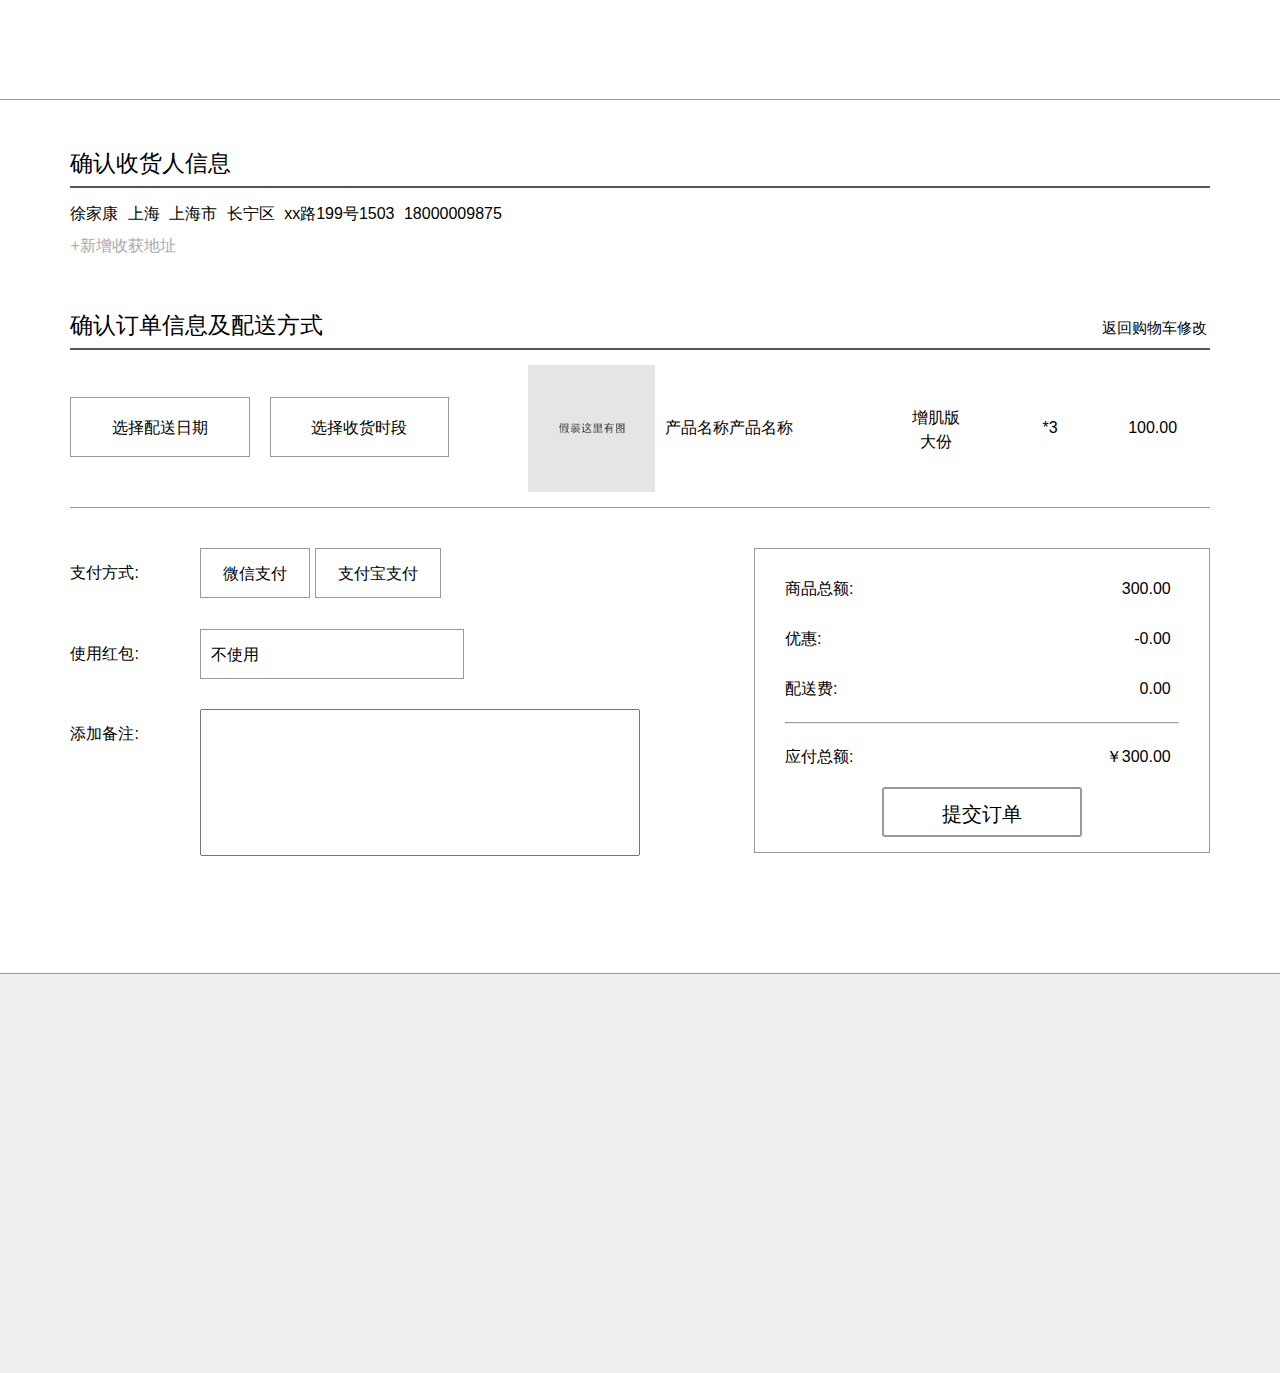
<file: order/order.html>
<!doctype html>
<html>
<head>
	<meta charset="utf-8">
	<meta http-equiv="X-UA-Compatible" content="IE=edge">
	<meta name="viewport" content="width=device-width,initial-scale=1,maximum-scale=1,user-scalable=no" />
	<title>page</title>

	<link rel="stylesheet" type="text/css" href="../css/reset.css" /> 
	<link rel="stylesheet" type="text/css" href="../css/common.css" />
	<link rel="stylesheet" type="text/css" href="../css/order.css" /> 

</head>
<body>
	<header id='header'></header>
	<div class="content">
		<h4 class="title">确认收货人信息</h5>
		<ul class="addrlist">
			<li class="info">
				<span class="name">徐家康</span>
				<span class="provenci">上海</span>
				<span class="city">上海市</span>
				<span class="block">长宁区</span>
				<span class="address">xx路199号1503</span>
				<span class="phone">18000009875</span>
			</li>
			<li class="addbtn">+新增收获地址</li>
		</ul>
		<h4 class="title">确认订单信息及配送方式 <a href="chart.html">返回购物车修改</a></h5>
		<div class="chartlist orderlist">
			<div class="tbody">
				<div>
					<span class="btn">选择配送日期</span><span class="btn">选择收货时段</span>
				</div><div class="itemname">
					<img src="../img/yuanliao.png"><span class="name">产品名称产品名称</span>
				</div><div>
					<span class="type">增肌版</span><span class="size">大份</span>
				</div><div>
					<span>*3</span>
				</div><div>
					<span class="xiaoji">100.00</span>
				</div>
			</div>
		</div>
		<div class="payinfo">
			<span class="label">支付方式:</span>
			<div class="radio-group">
				<span class="radio">微信支付</span>
				<span class="radio">支付宝支付</span>
			</div>
			<span class="label">使用红包:</span>
			<div class="select">
				<p>不使用</p>
				<select>
					<option>不使用</option>
					<option>满10减10</option>
					<option>满20减20</option>
				</select>
			</div>
			<span class="label">添加备注:</span>
			<textarea></textarea>
		</div>
		<div class="submitbox">
			<ul>
				<li>
					<span class="label">商品总额:</span><span class="acount">300.00</span>
				</li>
				<li>
					<span class="label">优惠:</span><span class="acount">-0.00</span>
				</li>
				<li>
					<span class="label">配送费:</span><span class="acount">0.00</span>
				</li>
				<li><hr/></li>
				<li>
					<span class="label">应付总额:</span><span class="acount">￥300.00</span>
				</li>
			</ul>
			<a href="#" class="submit">提交订单</a>
		</div>
	</div>
	<footer id="footer"></footer>

<script type="text/javascript" src="http://apps.bdimg.com/libs/jquery/2.1.4/jquery.min.js"></script>
<script type="text/javascript" src="../js/common.js"></script>

</body>
</html>
</file>
<file: css/common.css>
/**
 * Create by kirika 2016.3.22 for healc
 * style for header, footer, searchbar
 **/
@media (min-width: 1440px) {
  .content {
    width: 1200px;
  }
}
@media (min-width: 760px) {
  .content {
    width: 89%;
  }
}
@media (max-width: 760px) {
  .content {
    width: 89%;
  }
}
.content {
  margin: 0 auto;
}
.content:after {
  display: block;
  content: " ";
  clear: both;
}
.clearfix {
  clear: both;
}
#header {
  height: 100px;
  line-height: 100px;
  border-bottom: 1px #999 solid;
}
#header .left {
  float: left;
}
#header .left .logo {
  width: 120px;
  vertical-align: middle;
}
#header .right {
  float: right;
  text-align: right;
}
#header .right #chart,
#header .right #user {
  display: inline-block;
  width: 45px;
  height: 30px;
  vertical-align: middle;
  margin: 0 5px;
  background-size: contain;
  background-position: center;
  background-repeat: no-repeat;
}
#header .right #chart {
  text-align: center;
  color: #fff;
  line-height: 27px;
  font-size: 13px;
  background-image: url('../img/che.png');
}
#header .right #user {
  background-image: url('../img/ren.png');
}
#header .nav {
  display: inline-block;
  float: right;
  margin-right: 15px;
}
#header .nav li {
  display: inline-block;
  margin: 0 20px;
}
@media (max-width: 760px) {
  #header .nav {
    display: block;
    width: 100%;
    margin-right: 0;
    text-align: center;
  }
  #header .nav li {
    padding: 0 1%;
    margin: 0;
    text-align: center;
  }
}
#footer {
  height: 400px;
  padding: 45px 0 50px;
  background-color: #eee;
  border-top: 1px #999 solid;
}
#footer .list {
  height: 200px;
  margin-bottom: 80px;
}
#footer .list dl {
  position: relative;
  display: block;
  float: left;
  width: 25%;
  height: 100%;
  border-right: 1px #ccc solid;
  padding: 0 4%;
}
#footer .list dl:last-of-type {
  border-right: none;
}
#footer .list dl dt {
  width: 130px;
  height: 35px;
  border-bottom: 2px #555 solid;
  line-height: 30px;
  font-size: 14px;
  margin-bottom: 5px;
}
#footer .list dl dd {
  line-height: 35px;
  font-size: 12px;
  color: #999;
}
#footer .list dl dd img {
  vertical-align: middle;
  margin: 10px 0;
}
#footer .copyright {
  font-size: 12px;
  text-align: center;
  color: #999;
}
@media (max-width: 760px) {
  #footer {
    display: none;
  }
}
.datu {
  position: relative;
  width: 100%;
  height: auto;
  overflow: hidden;
}
.datu .bg {
  position: relative;
  z-index: -1;
  width: 100%;
}
.datu .content {
  position: absolute;
  top: 0;
  left: 50%;
  z-index: 1;
  height: 100%;
  transform: translateX(-50%);
  -webkit-transform: translateX(-50%);
  -moz-transform: translateX(-50%);
  -ms-transform: translateX(-50%);
  -o-transform: translateX(-50%);
}
.searchaddr {
  width: 100%;
  padding: 70px 0;
  text-align: center;
}
.searchaddr h5 {
  font-size: 24px;
  font-weight: bold;
}
.searchaddr .searchbox {
  position: relative;
  width: 480px;
  height: 45px;
  line-height: 45px;
  margin: 40px auto;
  border: 1px #999999 solid;
  border-radius: 5px;
}
.searchaddr .searchbox input {
  height: 30px;
  line-height: 30px;
  width: 100%;
  padding: 0 75px 0 20px;
  font-size: 20px;
}
.searchaddr .searchbox #search {
  position: absolute;
  height: 45px;
  width: 75px;
  right: 0;
  top: 0;
  background-image: url('../img/search.png');
  background-repeat: no-repeat;
  background-size: contain;
  background-position: center;
  cursor: pointer;
}
@media (max-width: 760px) {
  .searchaddr .searchbox {
    width: 100%;
  }
}
input::-webkit-outer-spin-button,
input::-webkit-inner-spin-button {
  -webkit-appearance: none !important;
  margin: 0;
}
.btn,
.radio {
  cursor: pointer;
}
</file>
<file: css/show.css>
/**
 * Create by kirika 2016.3.24 for healc
 * style for index,howto
 **/
.loginbox {
  position: absolute;
  bottom: 75px;
  width: 100%;
  text-align: center;
}
.loginbox .register {
  display: block;
  width: 200px;
  height: 50px;
  line-height: 50px;
  margin: 0 auto;
  background-color: #ccc;
  border-radius: 5px;
  border: 1px #999999 solid;
}
.loginbox .login {
  display: inline-block;
  margin-top: 20px;
  color: #333;
}
.pxm dt {
  height: 60px;
  line-height: 60px;
  border-bottom: 1px #999999 solid;
  text-align: center;
}
.pxm dt span {
  display: inline-block;
  width: 33%;
}
.pxm dd {
  padding: 40px 0;
  text-align: center;
}
.pxm dd img {
  width: 66%;
}
.container {
  position: relative;
  width: 100%;
  max-width: 980px;
  margin: 60px auto 170px;
}
.container:after {
  display: block;
  content: " ";
  clear: both;
}
.container h4 {
  text-align: center;
  font-size: 30px;
  margin-bottom: 25px;
}
.qalist {
  width: 25%;
  float: left;
  border: 1px #999999 solid;
  border-bottom: none;
}
.qalist li {
  padding: 10px;
  line-height: 1.5;
  border-bottom: 1px #999999 solid;
}
.qa {
  width: 69%;
  float: right;
}
.qa dl {
  display: none;
  margin-bottom: 20px;
}
.qa dl.current {
  display: block;
}
.qa dt {
  font-size: 30px;
  padding-bottom: 15px;
  border-bottom: 1px #999999 solid;
}
.qa dd {
  padding-top: 15px;
  line-height: 1.7;
}
@media (max-width: 760px) {
  .qalist {
    width: 100%;
    background-color: #fff;
  }
  .qa {
    width: 100%;
  }
  .qa dl {
    display: block;
  }
}
</file>
<file: css/basicInfo.css>
html {
  width: 100%;
  height: 100%;
  overflow: hidden;
}
table {
  position: absolute;
  left: 0;
  top: 0;
  width: 600px;
  margin-top: 40px;
  margin-left: 5%;
  border: 0;
  column-width: fixed;
}
table tr {
  height: 35px;
  max-width: 100px;
  overflow: hidden;
}
table tr td {
  max-width: 100px;
  height: 35px;
  vertical-align: middle;
}
table input {
  max-width: 80px;
  border: solid 1px;
  border-radius: 4px;
  padding-left: 10px;
  text-align: left;
}
table button {
  width: 100%;
  height: 100%;
  font-family: "黑体";
  font-color: white;
  text-decoration: none;
  background-color: #939393;
  border: none;
  margin-top: 20px;
}
</file>
<file: css/login.css>
/*
 *
 * Created by Haibo 2016/3/23 for HealC
 * Style for login
 *
 */
.containerGrid,
#left {
  display: block;
  float: left;
  position: relative;
  width: 50%;
  height: 600px;
  background-color: transparent;
  text-align: center;
  align-items: center;
  padding: 100px;
  overflow: auto;
  border-right: solid 1px;
}
.containerGrid:last-of-type {
  border-right: none;
}
.containerGrid .gridl,
.containerGrid .gridr {
  margin: auto;
  width: 280px;
  height: 50px;
  right: 0;
  margin-top: 20px;
  border: solid 1px;
}
.containerGrid .gridr {
  left: 0;
}
.containerGrid input {
  width: 100%;
  height: 100%;
  padding-left: 10%;
}
.containerGrid button {
  width: 100%;
  height: 100%;
  font-size: 20px;
  font-family: "微软雅黑";
  text-decoration: none;
  display: inline-block;
  background-color: white;
  border: 0;
}
#left {
  text-align: right;
}
.logo {
  width: 120px;
  height: 90px;
}
.fpwd {
  position: relative;
  width: 280px;
  height: 40px;
  padding-top: 10px;
  padding-bottom: 10px;
  vertical-align: center;
  text-align: left;
  margin: auto;
}
.thirdlgin {
  position: relative;
  width: 280px;
  height: 40px;
  padding-top: 10px;
  padding-bottom: 10px;
  vertical-align: center;
  text-align: center;
  margin: auto;
}
.thirdlgin p {
  padding-bottom: 20px;
}
.thirdlgo {
  position: relative;
  width: 40px;
  height: 40px;
  margin: auto;
}
</file>
<file: css/myInfo.css>
/*
 *
 * Created By Haibo Bian 2016/03/29
 * for HealC page
 * myInfo.html
 */
.navigator {
  float: left;
  position: relative;
  width: 45%;
  height: 500px;
  item-align: right;
  border: 0;
}
.navigator table {
  position: absolute;
  right: 0;
  width: 100px;
  border: solid 1px;
  margin-top: 40px;
  margin-right: 5%;
  text-align: center;
}
.navigator table tr {
  width: 100px;
  height: 25px;
  text-align: center;
  vertical-align: center;
  font-family: "黑体";
}
.navigator table tr td {
  height: 35px;
  border: solid 1px;
  vertical-align: middle;
}
.navigator table td:hover {
  background-color: #eeeeee;
}
iframe {
  float: left;
  position: relative;
  width: 55%;
  height: 500px;
  overflow: hidden;
}
</file>
<file: css/order.css>
/**
 * Create by kirika 2016.3.23 for healc
 * style for itemlist, detail, chart and order
 **/
.datu .bg {
  max-height: 500px;
}
.tab-group {
  width: 400px;
  height: 60px;
  margin: 40px auto;
  border-radius: 5px;
  border: 1px #999999 solid;
}
.tab-group .tab {
  display: block;
  float: left;
  height: 100%;
  width: 50%;
  text-align: center;
  line-height: 60px;
  font-size: 20px;
  cursor: pointer;
}
.tab-group .tab:first-of-type {
  border-right: 1px #999999 solid;
}
.healclist:after {
  content: " ";
  display: block;
  clear: both;
}
.healcitem {
  float: left;
  width: 50%;
  padding: 0 30px;
  margin-bottom: 50px;
}
.healcitem .img {
  display: block;
  width: 100%;
  background-color: #eee;
}
.healcitem .title {
  font-size: 33px;
  font-weight: bold;
  margin: 20px 0 15px;
}
.healcitem .option li {
  position: relative;
  height: 40px;
  line-height: 40px;
  margin-top: 20px;
  font-size: 25px;
  padding-left: 60px;
}
.healcitem .option .label {
  position: absolute;
  top: 0;
  left: 0;
}
.healcitem .option .price {
  padding: 0 5px;
  font-size: 33px;
}
.healcitem .option .radio-group,
.healcitem .option .numbox {
  display: inline-block;
}
.healcitem .option .plus,
.healcitem .option .minus {
  display: inline-block;
  width: 40px;
  text-align: center;
  border: 1px #999999 solid;
  cursor: pointer;
}
.healcitem .option .num {
  width: 100px;
  text-align: right;
  padding-right: 10px;
  border-top: 1px #999999 solid;
  border-bottom: 1px #999999 solid;
}
.healcitem .option .radio {
  display: inline-block;
  border: 1px #999999 solid;
  padding: 0 25px;
  margin-right: 10px;
  cursor: pointer;
}
.healcitem .option .radio:last-of-type {
  margin-right: 0;
}
.healcitem .option .size {
  height: 35px;
  line-height: 35px;
  font-size: 20px;
  vertical-align: bottom;
}
.healcitem .option .size .radio {
  height: 35px;
  line-height: 35px;
}
.healcitem .btn-group {
  margin-top: 20px;
}
.healcitem .btn-group > span {
  display: inline-block;
  width: 48%;
  max-width: 200px;
  height: 50px;
  line-height: 50px;
  text-align: center;
  border-radius: 4px;
  border: 1px #999999 solid;
  margin-right: 1%;
  font-size: 25px;
  cursor: pointer;
}
.left {
  width: 50%;
  float: left;
  padding-top: 60px;
}
.left:after {
  content: " ";
  display: block;
  clear: both;
}
.left .detailimg {
  display: block;
  width: 100%;
}
.left .tab-group {
  width: 300px;
  height: 35px;
  line-height: 35px;
  margin: 25px auto;
}
.left .tab-group .tab {
  line-height: 35px;
  font-size: 17px;
}
.left .describe {
  padding: 0 8%;
}
.left .describe li {
  position: relative;
  width: 100%;
  padding: 30px 6% 30px 40%;
  border-bottom: 1px #999999 solid;
  min-height: 210px;
}
.left .describe li img {
  position: absolute;
  width: 31%;
  left: 10px;
  top: 30px;
}
.left .describe li p {
  font-size: 18px;
  line-height: 1.7;
}
.right {
  width: 49%;
  float: right;
  padding-top: 60px;
}
.right:after {
  content: " ";
  display: block;
  clear: both;
}
.right .healcitem {
  float: none;
  width: 100%;
}
.right .healcitem .option li {
  margin-top: 30px;
}
.right .healcitem .sharebox {
  margin-top: 30px;
}
.right .healcitem .sharebox .btn-group {
  display: inline-block;
  margin-top: 0;
  white-space: nowrap;
}
.right .healcitem .sharebox .btn-group > span {
  width: auto;
  height: 35px;
  line-height: 35px;
  padding: 0 4%;
  margin-right: 5px;
  font-size: 15px;
}
@media (max-width: 760px) {
  .datu {
    display: none;
  }
  .tab-group {
    width: 100%;
  }
  .healcitem {
    width: 100%;
  }
  .healcitem .option li {
    font-size: 16px;
    padding-left: 45px;
  }
  .healcitem .option .radio {
    padding: 0 15px;
  }
  .healcitem .option .num {
    width: 80px;
  }
  .healcitem .btn-group > span {
    font-size: 17px;
    width: 47%;
  }
  .left {
    width: 100%;
  }
}
.chartlist {
  width: 100%;
  margin-top: 50px;
  margin-bottom: 15px;
  text-align: center;
}
.chartlist .thead {
  height: 45px;
  line-height: 45px;
  background-color: #eee;
  border-bottom: 2px #555 solid;
}
.chartlist .thead > div,
.chartlist .tbody > div {
  display: inline-block;
}
.chartlist .thead > div:nth-of-type(1),
.chartlist .tbody > div:nth-of-type(1) {
  width: 5%;
}
.chartlist .thead > div:nth-of-type(2),
.chartlist .tbody > div:nth-of-type(2) {
  width: 35%;
}
.chartlist .thead > div:nth-of-type(3),
.chartlist .tbody > div:nth-of-type(3) {
  width: 18%;
}
.chartlist .thead > div:nth-of-type(4),
.chartlist .tbody > div:nth-of-type(4) {
  width: 18%;
}
.chartlist .thead > div:nth-of-type(5),
.chartlist .tbody > div:nth-of-type(5) {
  width: 13%;
}
.chartlist .thead > div:nth-of-type(6),
.chartlist .tbody > div:nth-of-type(6) {
  width: 11%;
}
.chartlist .tbody {
  position: relative;
  text-align: center;
  border-bottom: 2px #555 solid;
  padding: 15px 0;
}
.chartlist .tbody .itemname {
  position: relative;
}
.chartlist .tbody .itemname .name {
  display: inline-block;
  width: 59%;
  line-height: 1.5;
  text-align: left;
  vertical-align: middle;
}
.chartlist .tbody .type,
.chartlist .tbody .size {
  position: relative;
  top: 14px;
  display: block;
  width: 100%;
  padding: 0 15px;
  text-align: center;
  line-height: 1.5;
}
.chartlist .tbody img {
  display: inline-block;
  width: 38%;
  max-width: 127px;
  vertical-align: middle;
  margin-right: 3%;
}
.chartlist .tbody .numbox {
  display: inline-block;
  vertical-align: middle;
  height: 30px;
  line-height: 30px;
}
.chartlist .tbody .numbox .plus,
.chartlist .tbody .numbox .minus {
  display: inline-block;
  width: 30px;
  text-align: center;
  border: 1px #999999 solid;
  cursor: pointer;
}
.chartlist .tbody .numbox .num {
  width: 60px;
  text-align: center;
  border-top: 1px #999999 solid;
  border-bottom: 1px #999999 solid;
}
.chartlist .tbody .del {
  display: inline-block;
  width: 100px;
  text-align: center;
}
.chartlist .tbody .xiaoji {
  padding: 0 15px;
}
.orderlist {
  margin-top: 0;
  margin-bottom: 40px;
}
.orderlist .tbody {
  border-bottom: 1px #999999 solid;
}
.orderlist .tbody > div:nth-of-type(1) {
  width: 35%;
}
.orderlist .tbody > div:nth-of-type(2) {
  width: 30%;
  margin-left: 5%;
}
.orderlist .tbody > div:nth-of-type(3) {
  width: 12%;
}
.orderlist .tbody > div:nth-of-type(4) {
  width: 8%;
}
.orderlist .tbody > div:nth-of-type(5) {
  width: 10%;
}
.orderlist .tbody .btn {
  display: inline-block;
  height: 60px;
  line-height: 60px;
  width: 45%;
  margin-right: 5%;
  border: 1px #999999 solid;
}
.selectall {
  float: left;
  margin-left: 2%;
}
.selectall input {
  margin-right: 15px;
}
.sumbox {
  float: right;
  margin-right: 35px;
  text-align: right;
  margin-bottom: 180px;
}
.sumbox .price {
  font-size: 30px;
}
.sumbox #balance {
  display: inline-block;
  width: 180px;
  height: 60px;
  line-height: 60px;
  margin-top: 30px;
  text-align: center;
  border: 1px #999999 solid;
  font-size: 25px;
}
h4.title {
  position: relative;
  font-size: 23px;
  font-weight: normal;
  line-height: 2;
  border-bottom: 2px #555 solid;
  margin-top: 40px;
}
h4.title a {
  position: absolute;
  right: 3px;
  bottom: 5px;
  display: block;
  float: right;
  font-size: 15px;
}
.addrlist {
  margin-top: 10px;
  line-height: 2;
}
.addrlist li > span {
  margin-right: 5px;
}
.addrlist li.addbtn {
  color: #aaa;
  cursor: pointer;
}
.payinfo {
  position: relative;
  width: 50%;
  float: left;
  padding-left: 130px;
  line-height: 50px;
}
.payinfo > div {
  margin-bottom: 30px;
}
.payinfo .label {
  position: absolute;
  left: 0;
}
.payinfo .select {
  position: relative;
  width: 60%;
  height: 50px;
  border: 1px #999999 solid;
  padding: 0 10px;
}
.payinfo .select select {
  position: absolute;
  top: 0;
  left: 0;
  width: 100%;
  height: 100%;
  -webkit-appearance: none;
  opacity: 0;
}
.payinfo textarea {
  width: 100%;
  height: 147px;
  line-height: 2;
  outline: none;
  padding: 0 5px;
}
.payinfo .radio-group .radio {
  display: inline-block;
  height: 50px;
  padding: 0 5%;
  border: 1px #999999 solid;
}
.submitbox {
  float: right;
  width: 40%;
  border: 1px #999999 solid;
  padding: 15px 30px;
  margin-bottom: 120px;
}
.submitbox li {
  line-height: 50px;
}
.submitbox li .label,
.submitbox li .acount {
  display: inline-block;
  width: 49%;
}
.submitbox li .acount {
  text-align: right;
}
.submitbox .submit {
  display: block;
  width: 200px;
  height: 50px;
  margin: 5px auto 0;
  line-height: 50px;
  text-align: center;
  border: 2px #999 solid;
  border-radius: 3px;
  font-size: 20px;
}
</file>
